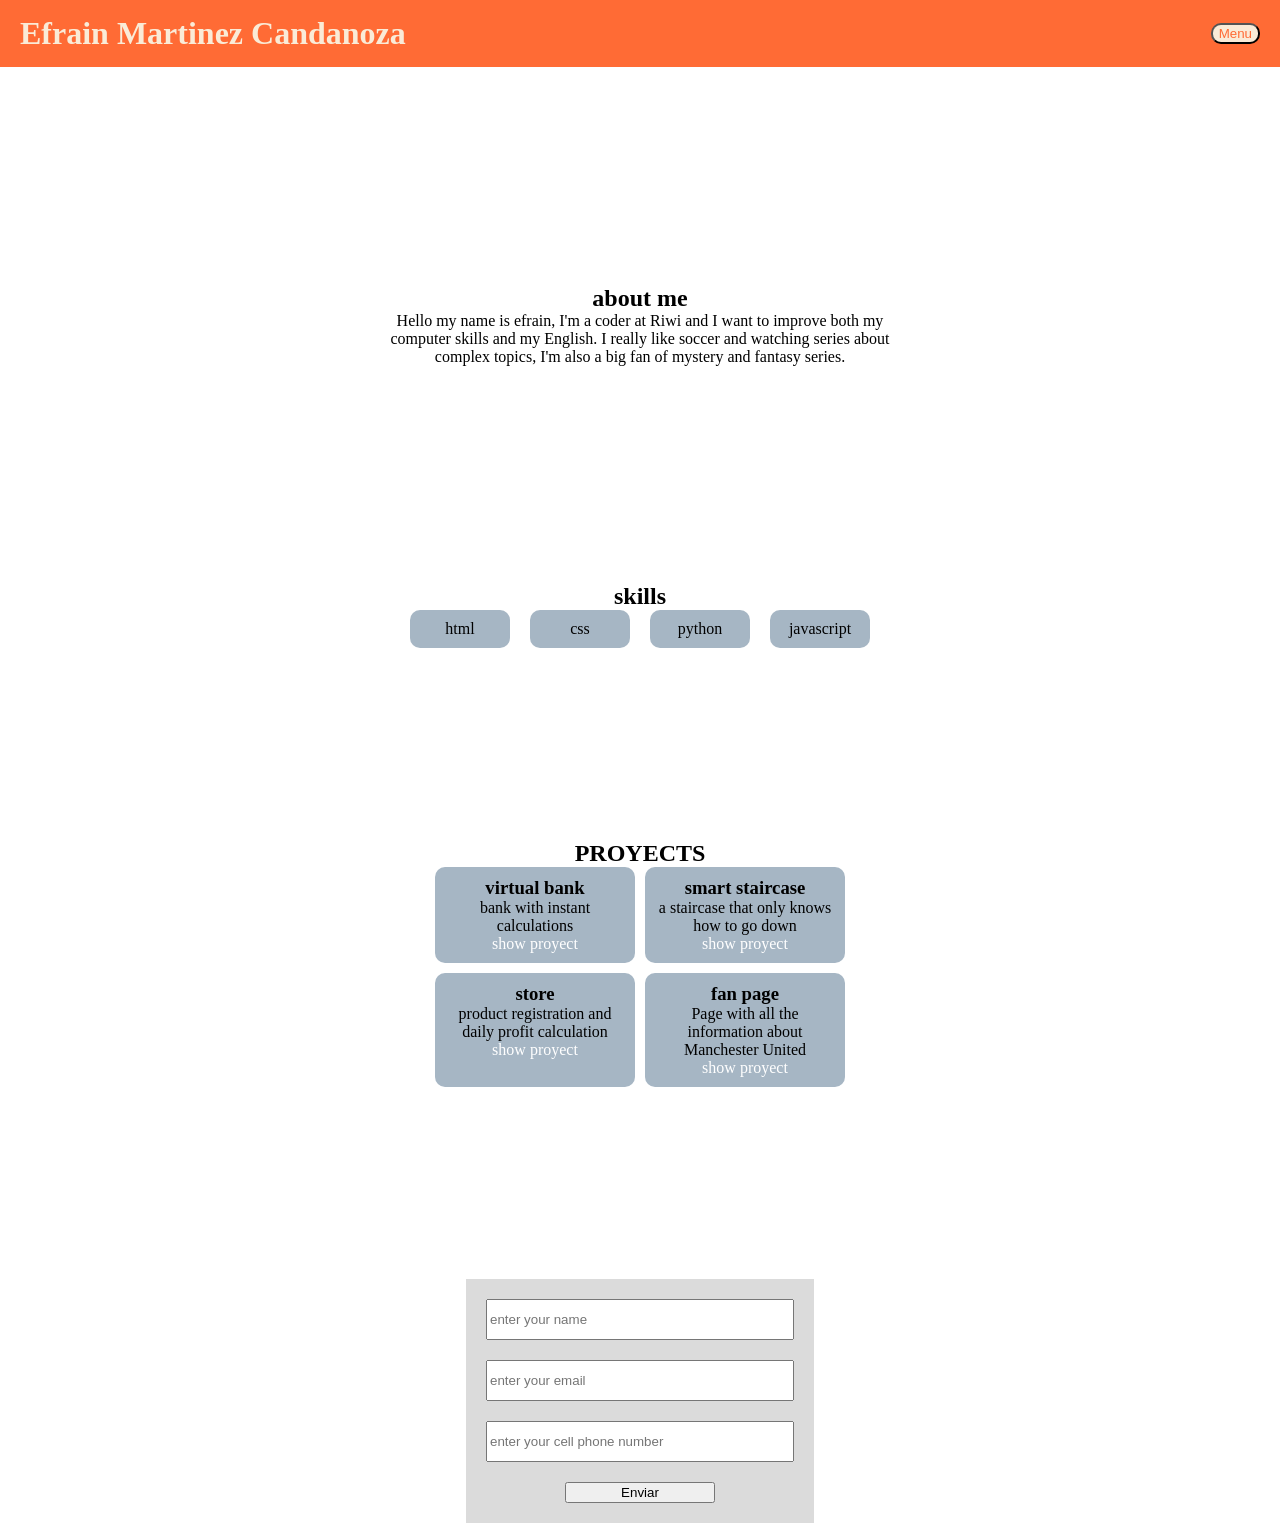
<file: index.html>
<!DOCTYPE html>
<html lang="en">
<head>
    <meta charset="UTF-8">
    <meta name="viewport" content="width=device-width, initial-scale=1.0">
    <link rel="stylesheet" href="/assets/css/style.css">
    <link rel="icon" href="imagenes/cute-dog-logo-artwork-dog-illustration-graphic-design-free-png (1).webp">
    <title>portafolio</title>
</head>
<body>
    <header>
        <h1>Efrain Martinez Candanoza</h1>
        <div class="enca">
            <button id="btnmenu">Menu</button>
            <nav id="menu">
                <a href="pets.html">Pets</a>
                <a href="#about_me">about me</a>
                <a href="#skills">skills</a>
                <a href="#proyects">proyects</a>
                <a href="#contact">call me</a>
            </nav>
        </div>
    </header>
    <main>
        <section id="about_me">
            <h2>about me</h2>
            <p>Hello my name is efrain, I'm a coder at Riwi and I want to improve both my computer skills and my English. I really like soccer and watching series about complex topics, I'm also a big fan of mystery and fantasy series. </p>
        </section>
        <section id="skills">
            <h2>skills</h2>
            <ul>
                <li>html</li>
                <li>css</li>
                <li>python</li>
                <li>javascript</li>
            </ul>
        </section>
        <section id="proyects">
            <h2>PROYECTS</h2>
            <ul>
                <li>
                    <h3>virtual bank</h3>
                    <p>bank with instant calculations</p>
                    <a href="#">show proyect</a>
                </li>
                <li>
                    <h3>smart staircase</h3>
                    <p>a staircase that only knows how to go down</p>
                    <a href="#">show proyect</a>
                </li>
                <li>
                    <h3>store</h3>
                    <p>product registration and daily profit calculation</p>
                    <a href="#">show proyect</a>
                </li>
                <li>
                    <h3>fan page</h3>
                    <p>Page with all the information about Manchester United</p>
                    <a href="#">show proyect</a>
                </li>
            </ul>
        </section>
        <section id="contact">
            <form>
                <input type="text" placeholder="enter your name" required>
                <input type="email" placeholder="enter your email" required>
                <input type="number" placeholder="enter your cell phone number" required>
                <button>Enviar</button>
            </form>
        </section>
    </main>
    <script src="script/script.js"></script>
</body>
</html>
</file>
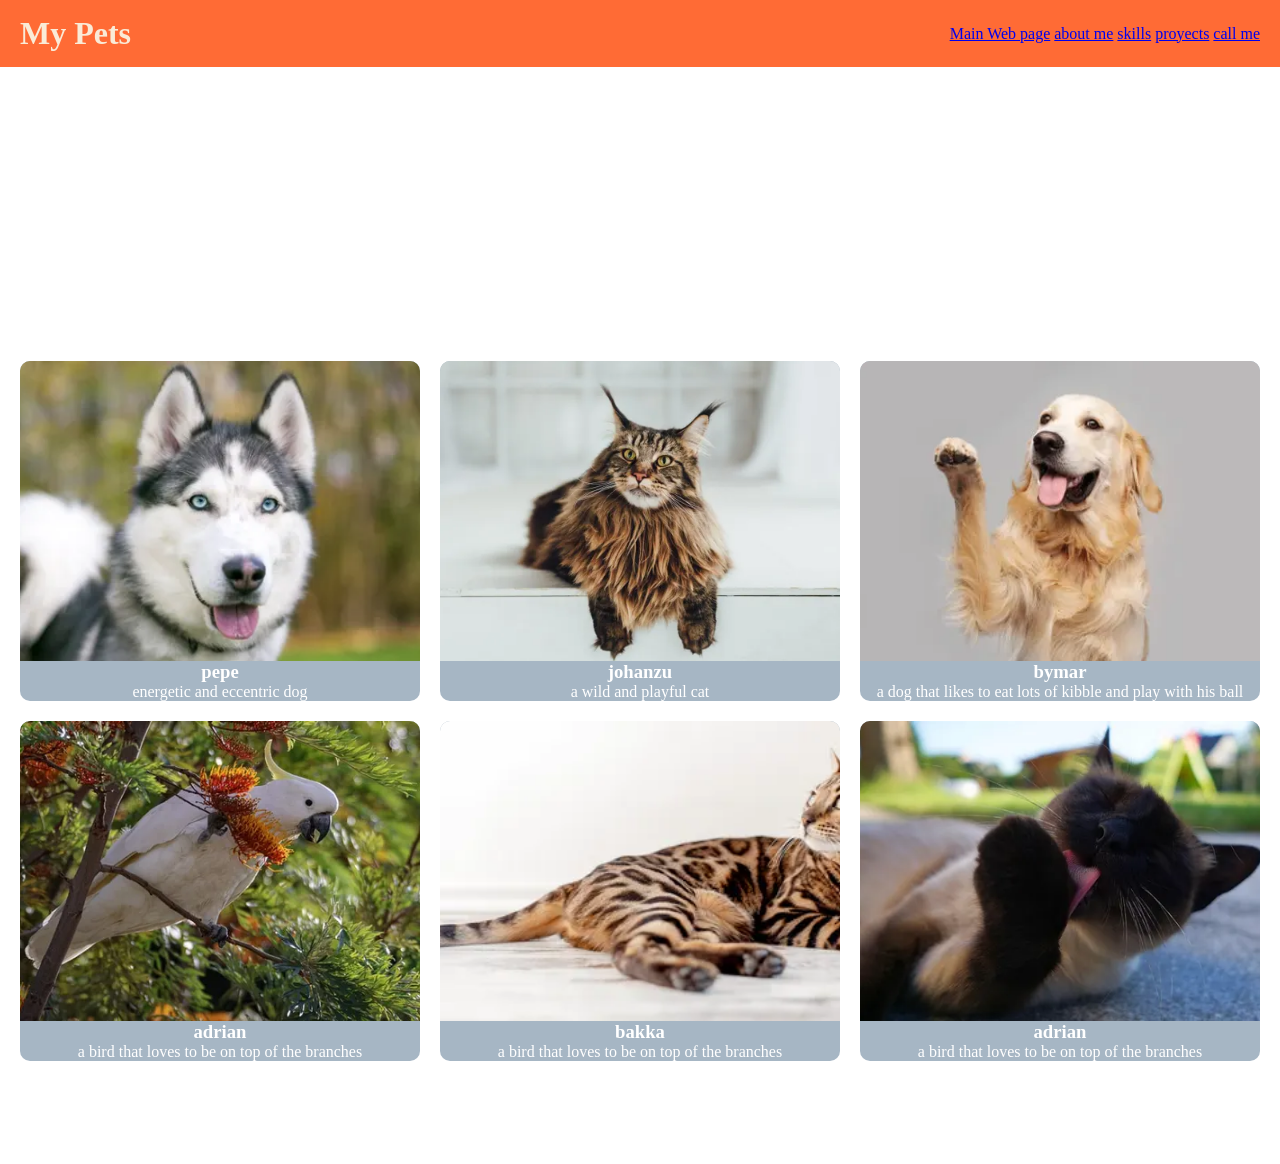
<file: pets.html>
<!DOCTYPE html>
<html lang="en">
<head>
    <meta charset="UTF-8">
    <meta name="viewport" content="width=device-width, initial-scale=1.0">
    <link rel="stylesheet" href="assets/css/style.css">
    <link rel="icon" href="imagenes/photo.png">
    <title>galery</title>
</head>
<body>
    <header>
        <h1>My Pets</h1>    
        <nav>
            <a href="index.html">Main Web page</a>
            <a href="#about_me">about me</a>
            <a href="#skills">skills</a>
            <a href="#proyects">proyects</a>
            <a href="#contact">call me</a>
        </nav>
    </header>
    <section class="galery">
        <figure class="card_1">
            <img src="imagenes/pet.webp">
            <article>
                <h3>pepe</h3>
                <p>energetic and eccentric dog</p>
            </article>
        </figure>
        <figure class="card_2">
            <img src="imagenes/pet2.webp">
            <article>
                <h3>johanzu</h3>
                <p>a wild and playful cat</p>
            </article>
        </figure>
        <figure class="card_3">
            <img src="imagenes/pet3.webp">
            <article>
                <h3>bymar</h3>
                <p>a dog that likes to eat lots of kibble and play with his ball</p>
            </article>
        </figure>
        <figure class="card_4">
            <img src="imagenes/pet5.webp">
            <article>
                <h3>adrian</h3>
                <p>a bird that loves to be on top of the branches</p>
            </article>
        </figure>
        <figure class="card_5">
            <img src="imagenes/pet6.webp">
            <article>
                <h3>bakka</h3>
                <p>a bird that loves to be on top of the branches</p>
            </article>
        </figure>
        <figure class="card_6">
            <img src="imagenes/pe4.webp">
            <article>
                <h3>adrian</h3>
                <p>a bird that loves to be on top of the branches</p>
            </article>
        </figure>
    </section>
</body>
</html>
</file>
<file: assets/css/style.css>
@charset "UTF-8";
body {
  display: flex;
  flex-direction: column;
  gap: 15vw;
}

* {
  margin: 0%;
  border: 0%;
}

header {
  background-color: #FF6B35;
  display: flex;
  justify-content: space-between;
  padding: 15px 20px;
  align-items: center;
}
header h1 {
  color: antiquewhite;
}
header .enca {
  display: flex;
  flex-direction: column;
  gap: 20px;
}
header #btnmenu {
  background-color: antiquewhite;
  color: #FF6B35;
  border-radius: 10px;
}
header #menu {
  display: none;
  gap: 10px;
}
header #menu a {
  background-color: antiquewhite;
  border-radius: 10px;
  padding: 10px;
  color: #FF6B35;
  text-decoration: none;
  font-size: 20px;
}

main {
  display: flex;
  flex-direction: column;
  align-items: center;
  gap: 15vw;
}

#about_me {
  padding: 2% 30%;
}
#about_me h2 {
  display: flex;
  justify-content: center;
}
#about_me p {
  text-align: center;
}

#skills ul {
  padding-left: 0; /* Quita el espacio interno donde viven los puntos */
  margin-left: 0; /* Quita el margen externo (por si acaso) */
  list-style: none; /* Opcional: quita también los puntitos */
  display: grid;
  grid-template-columns: 100px 100px 100px 100px;
  gap: 20px;
}
#skills li {
  text-align: center;
  padding: 10px;
  border-radius: 10px;
  box-shadow: rgba(8, 8, 8, 0.568);
  transition: box-shadow 0.3s ease;
  transition: background-color 0.3s ease;
  background-color: rgb(166, 182, 196);
}
#skills li:hover {
  background-color: rgb(46, 99, 99);
  box-shadow: 5px 5px 10px rgba(0, 0, 0, 0.3);
  transform: scale(1.05);
  transform: scale(1.05);
}

h2 {
  text-align: center;
}

#proyects h2 {
  text-align: center;
}
#proyects ul {
  padding-left: 0; /* Quita el espacio interno donde viven los puntos */
  margin-left: 0; /* Quita el margen externo (por si acaso) */
  list-style: none; /* Opcional: quita también los puntitos */
  display: grid;
  grid-template-columns: 200px 200px;
  gap: 10px;
}
#proyects ul li {
  border-radius: 10px;
  box-shadow: rgba(8, 8, 8, 0.568);
  transition: box-shadow 0.3s ease;
  transition: background-color 0.3s ease;
}
#proyects ul li a {
  padding: 2px;
  border-radius: 5px;
  color: rgb(255, 255, 255);
  text-decoration: none;
}
#proyects ul li {
  text-align: center;
  list-style: none;
  background-color: rgb(166, 182, 196);
  padding: 10px;
}
#proyects ul li:hover {
  background-color: rgb(46, 99, 99);
  box-shadow: 5px 5px 10px rgba(0, 0, 0, 0.3);
  transform: scale(1.05);
  transform: scale(1.05);
}

#contact form {
  padding: 20px;
  background-color: rgba(51, 51, 51, 0.1764705882);
  display: flex;
  flex-direction: column;
  align-items: center;
  gap: 20px;
}
#contact form input {
  width: 300px;
  height: 35px;
}
#contact form button {
  width: 150px;
}

.galery {
  padding: 8%;
  display: grid;
  justify-content: center;
  grid-template-columns: 400px 400px 400px;
  gap: 20px;
}
.galery .card_1, .galery .card_2, .galery .card_3, .galery .card_4, .galery .card_5, .galery .card_6 {
  border-radius: 10px;
  background-color: rgb(166, 182, 196);
  overflow: hidden;
  display: flex;
  flex-direction: column;
  transition: box-shadow 0.3s ease;
  transition: background-color 0.3s ease;
}
.galery .card_1 img, .galery .card_2 img, .galery .card_3 img, .galery .card_4 img, .galery .card_5 img, .galery .card_6 img {
  object-fit: cover;
  height: 300px;
}
.galery .card_1 h3, .galery .card_1 p, .galery .card_2 h3, .galery .card_2 p, .galery .card_3 h3, .galery .card_3 p, .galery .card_4 h3, .galery .card_4 p, .galery .card_5 h3, .galery .card_5 p, .galery .card_6 h3, .galery .card_6 p {
  display: flex;
  justify-content: center;
  padding: 0px 10px;
  color: rgb(255, 255, 255);
}
.galery .card_1:hover, .galery .card_2:hover, .galery .card_3:hover, .galery .card_4:hover, .galery .card_5:hover, .galery .card_6:hover {
  background-color: rgb(46, 99, 99);
  box-shadow: 5px 5px 10px rgba(0, 0, 0, 0.3);
  transform: scale(1.05);
  transform: scale(1.05);
}

/*# sourceMappingURL=style.css.map */
</file>
